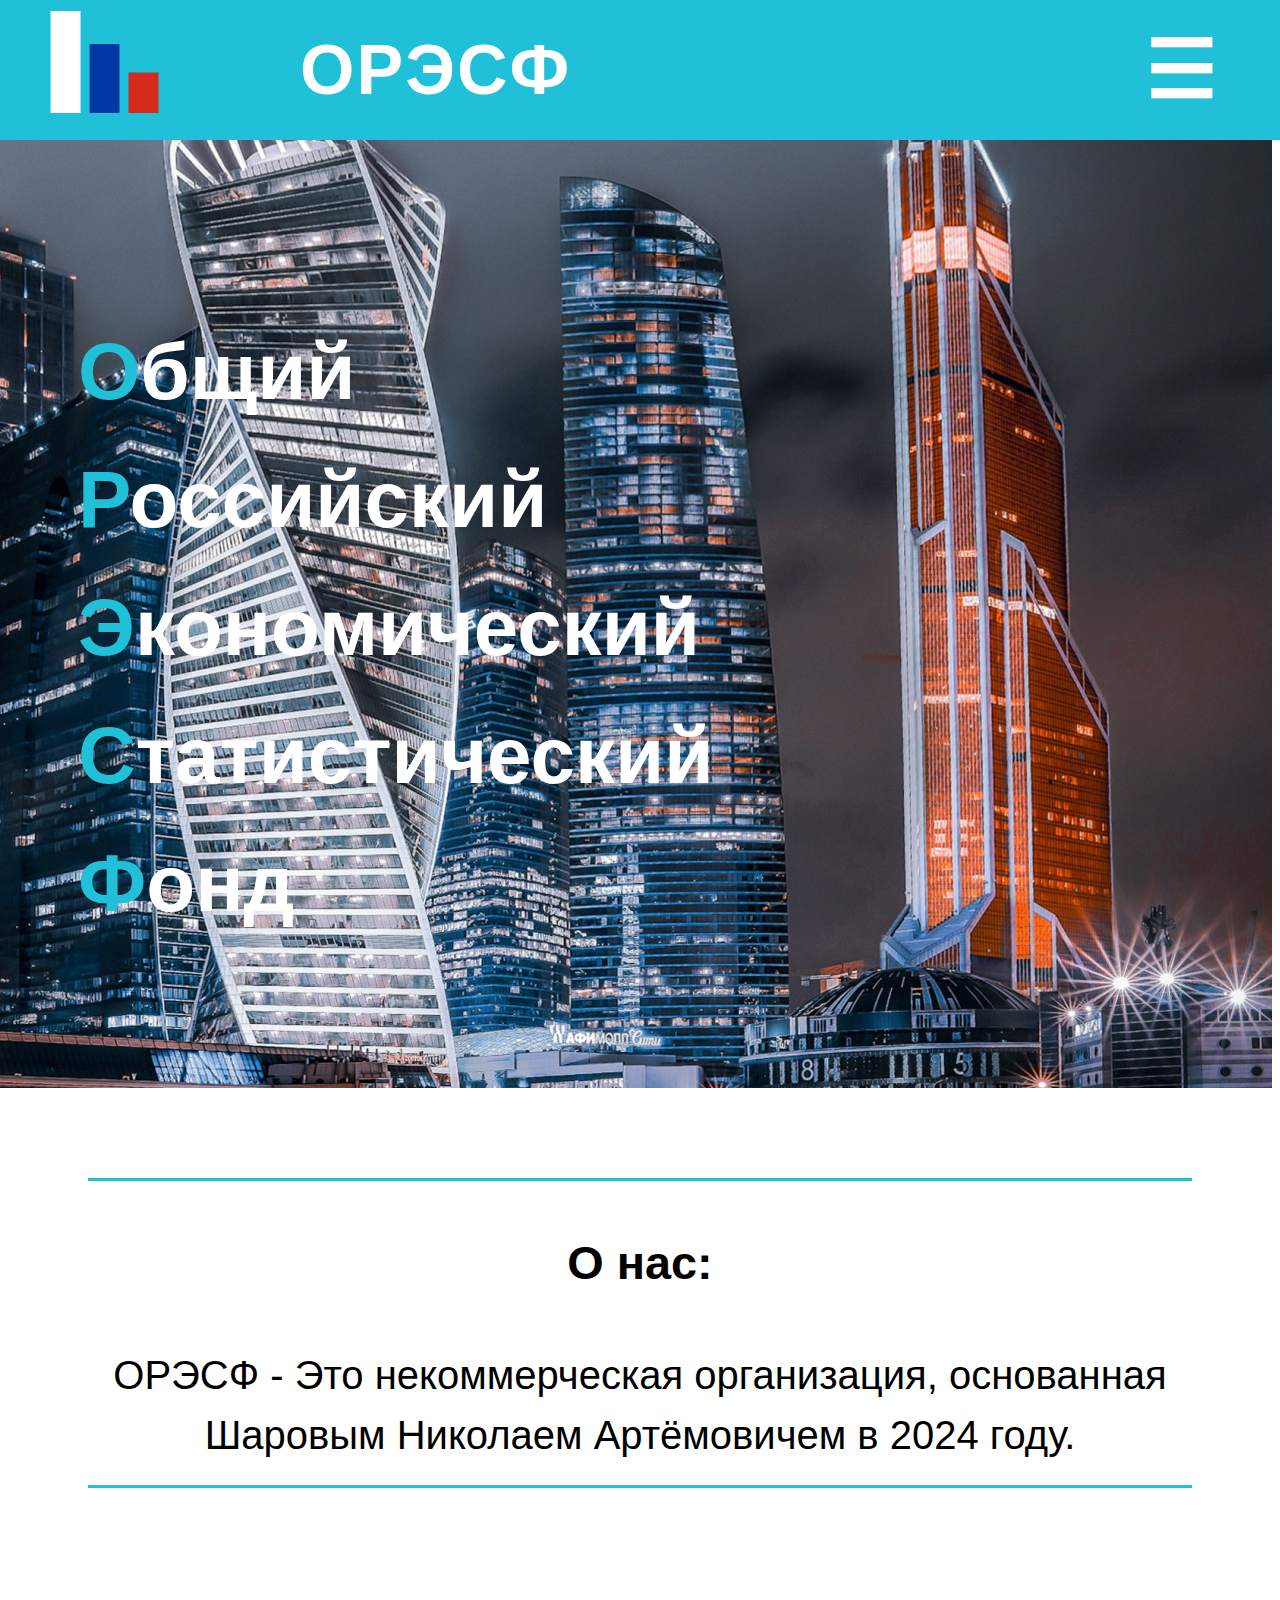
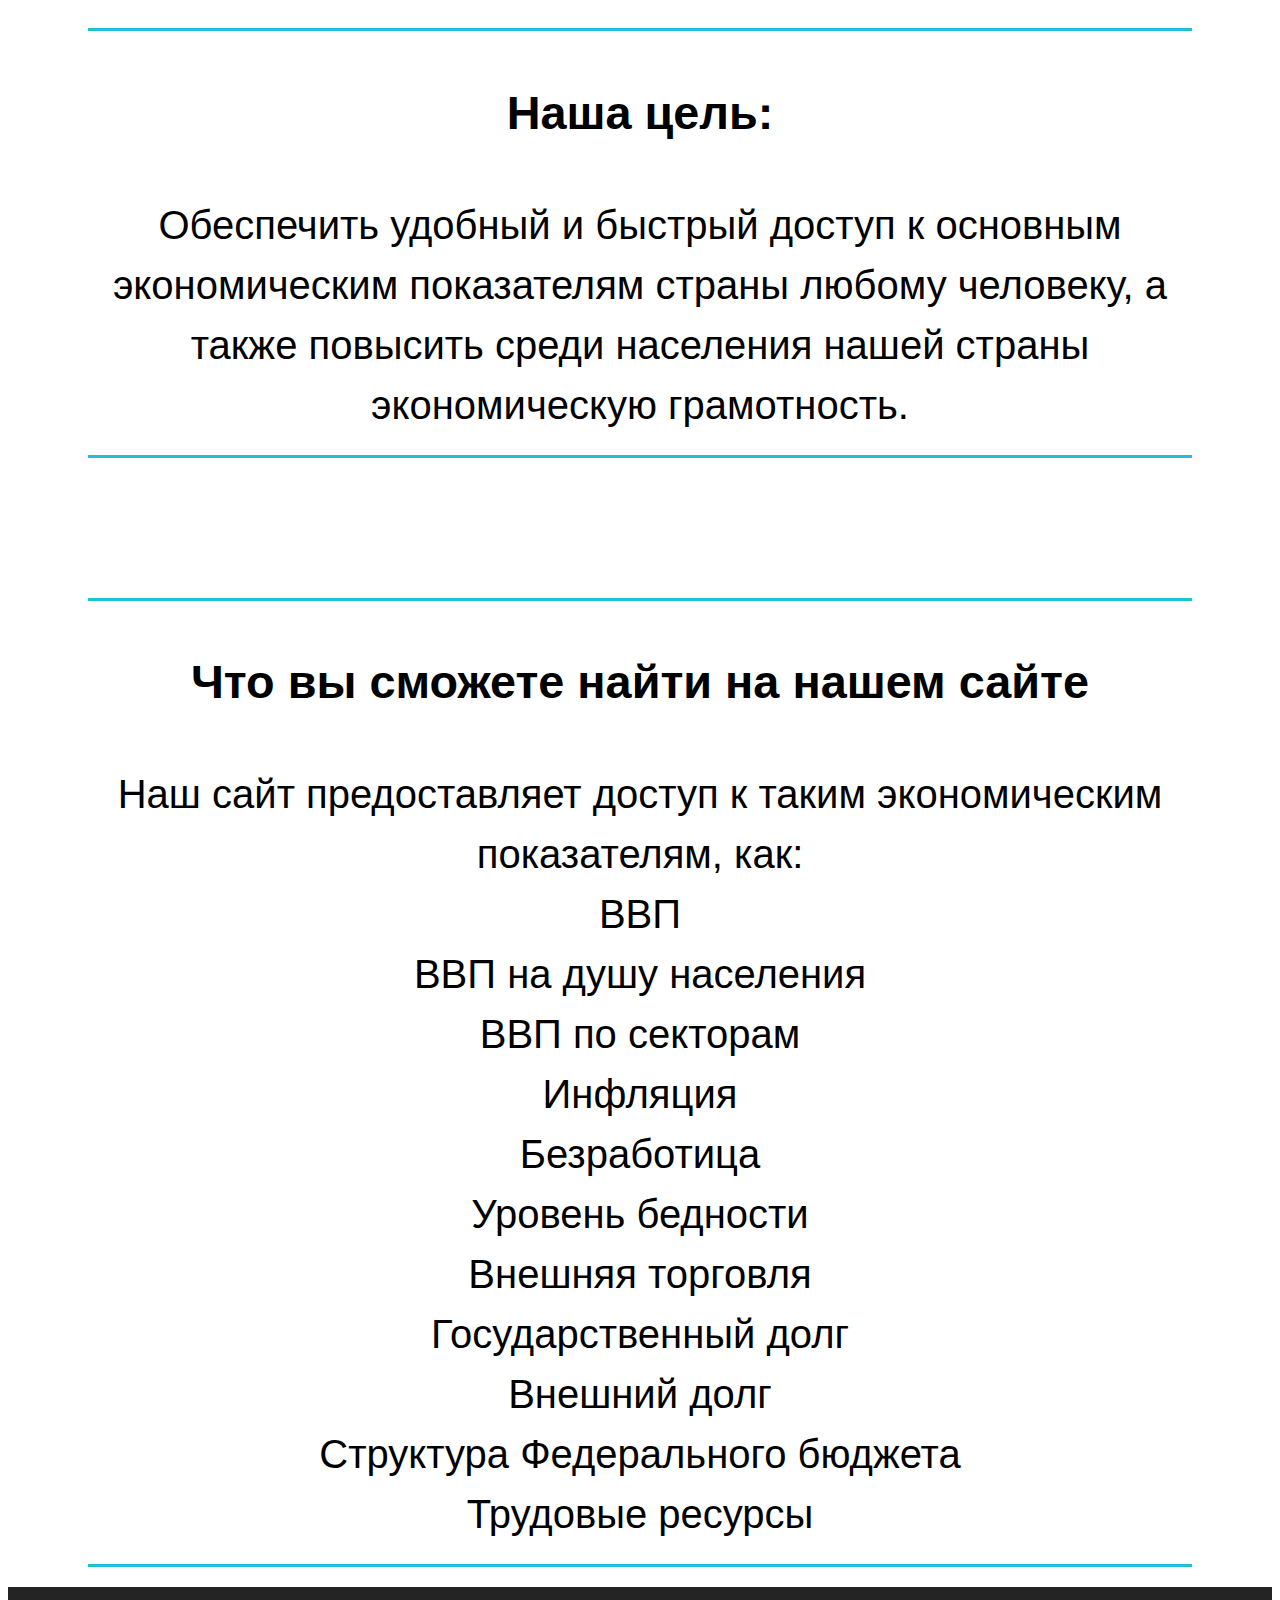
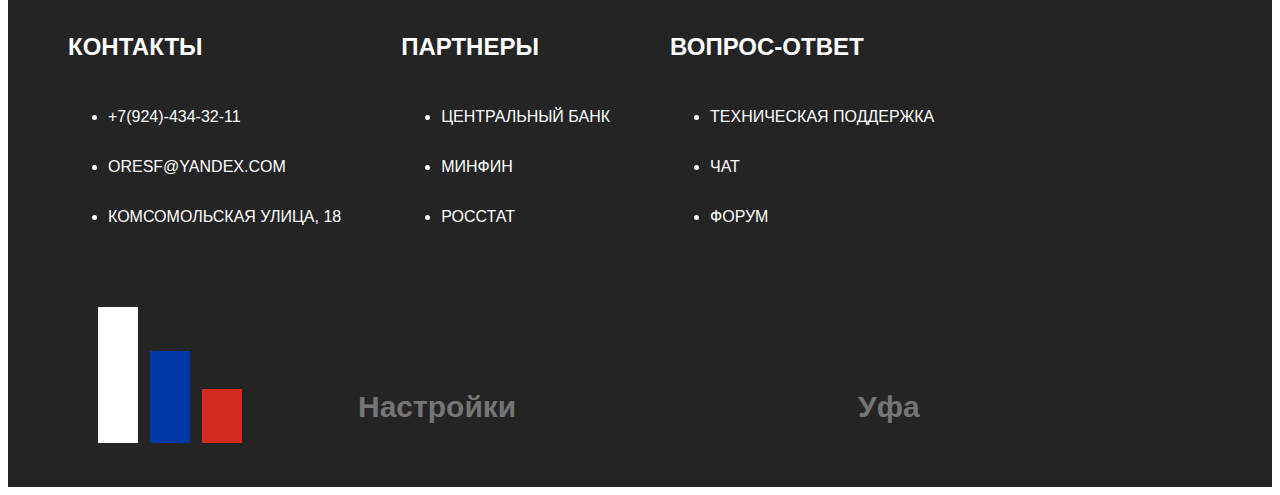
<file: HTML/ORESF - Website/index.html>
<!DOCTYPE html>
<html lang="ru">
<head>
    <meta charset="UTF-8">
    <meta name="viewport" content="width=device-width, initial-scale=1.0">
    <title>ОРЭСФ</title>
    <link rel="stylesheet" href="styles.css">
    <link rel="icon" href="logotab.png" type="image/x-icon">
</head>
<body>
    <header class="header">
        <p style="margin-left:300px;">ОРЭСФ</p>
        <img src="logo.png" class="logo_img">
        <span style="font-size:80px;cursor:pointer" onclick="openNav()" class="pos">&#9776;</span>
    </header>
<div>
    <div class="text_txt"><span style="color: #21c0d9;">О</span>бщий<br><span style="color: #21c0d9;">Р</span>оссийский<br><span style="color: #21c0d9;">Э</span>кономический<br><span style="color: #21c0d9;">С</span>татистический<br><span style="color: #21c0d9;">Ф</span>онд</div>
    <img src="moscowcity.jpg" class="img_moscowcity">
</div>
<div class="txt">
    <hr>
    <h3><b>О нас:</b><br></h3>
    ОРЭСФ - Это некоммерческая организация, основанная Шаровым Николаем Артёмовичем в 2024 году.<br>
    <hr>
</div>
<div class="txt1">
    <hr>
    <h3><b>Наша цель:</b><br></h3>
    Обеспечить удобный и быстрый доступ к основным экономическим показателям страны любому человеку, а также повысить среди населения нашей страны экономическую грамотность.<br>
    <hr>
</div>
<div class="txt2">
    <hr>
    <h3><b>Что вы сможете найти на нашем сайте</b><br></h3>
    Наш сайт предоставляет доступ к таким экономическим показателям, как:<br>
    ВВП<br>
    ВВП на душу населения<br>
    ВВП по секторам<br>
    Инфляция<br>
    Безработица<br>
    Уровень бедности<br>
    Внешняя торговля<br>
    Государственный долг<br>
    Внешний долг<br>
    Структура Федерального бюджета<br>
    Трудовые ресурсы<br>
    <hr>
</div>
<div id="mySidenav" class="sidenav">
  <a href="javascript:void(0)" class="closebtn" onclick="closeNav()">&times;</a>
  <a style="font-size: 40px;" ><b>Статистика</b></a>
  <hr>
  <a href="GDP.html"><b>ВВП</b></a>
  <a href="humanresources.html"><b>Трудовые ресурсы</b></a>
  <a href="inflation.html"><b>Инфляция</b></a>
  <a href="statebudget.html"><b>Бюджет</b></a>
  <a href="trading.html"><b>Торговля</b></a>
</div>
<script>
function openNav() {
  document.getElementById("mySidenav").style.width = "400px";
}

function closeNav() {
  document.getElementById("mySidenav").style.width = "0";
}
</script>
<footer>
    <div class="Contact_footer">
        <h2>Контакты</h2>
        <ul>
            <li>+7(924)-434-32-11</li>
            <li>oresf@yandex.com</li>
            <li>Комсомольская улица, 18</li>
        </ul>
    </div>
    <div class="Partners_footer">
        <h2>Партнеры</h2>
        <ul>
            <li><a href="https://cbr.ru/" style="text-decoration: none; color:white">Центральный Банк</a></li>
            <li><a href="https://minfin.gov.ru/" style="text-decoration: none; color:white">МинФин</a></li>
            <li><a href="https://rosstat.gov.ru/" style="text-decoration: none; color:white">Росстат</a></li>
        </ul>
    </div>
    <div class="Question_footer">
        <h2>Вопрос-Ответ</h2>
        <ul>
            <li>Техническая поддержка</li>
            <li>Чат</li>
            <li>Форум</li>
        </ul>
    </div>
    <div>
        <img src="logo.png" class="png_footer">
    </div>
    <div>
        <div class="container">
        <div class="left-padding"><b>Настройки</b></div>
        <div class="center-padding"><b>Уфа</b></div>
        <div class="right-padding"><b>2024 г</b></div>
    </div>
</footer>
</body>
</html>
</file>
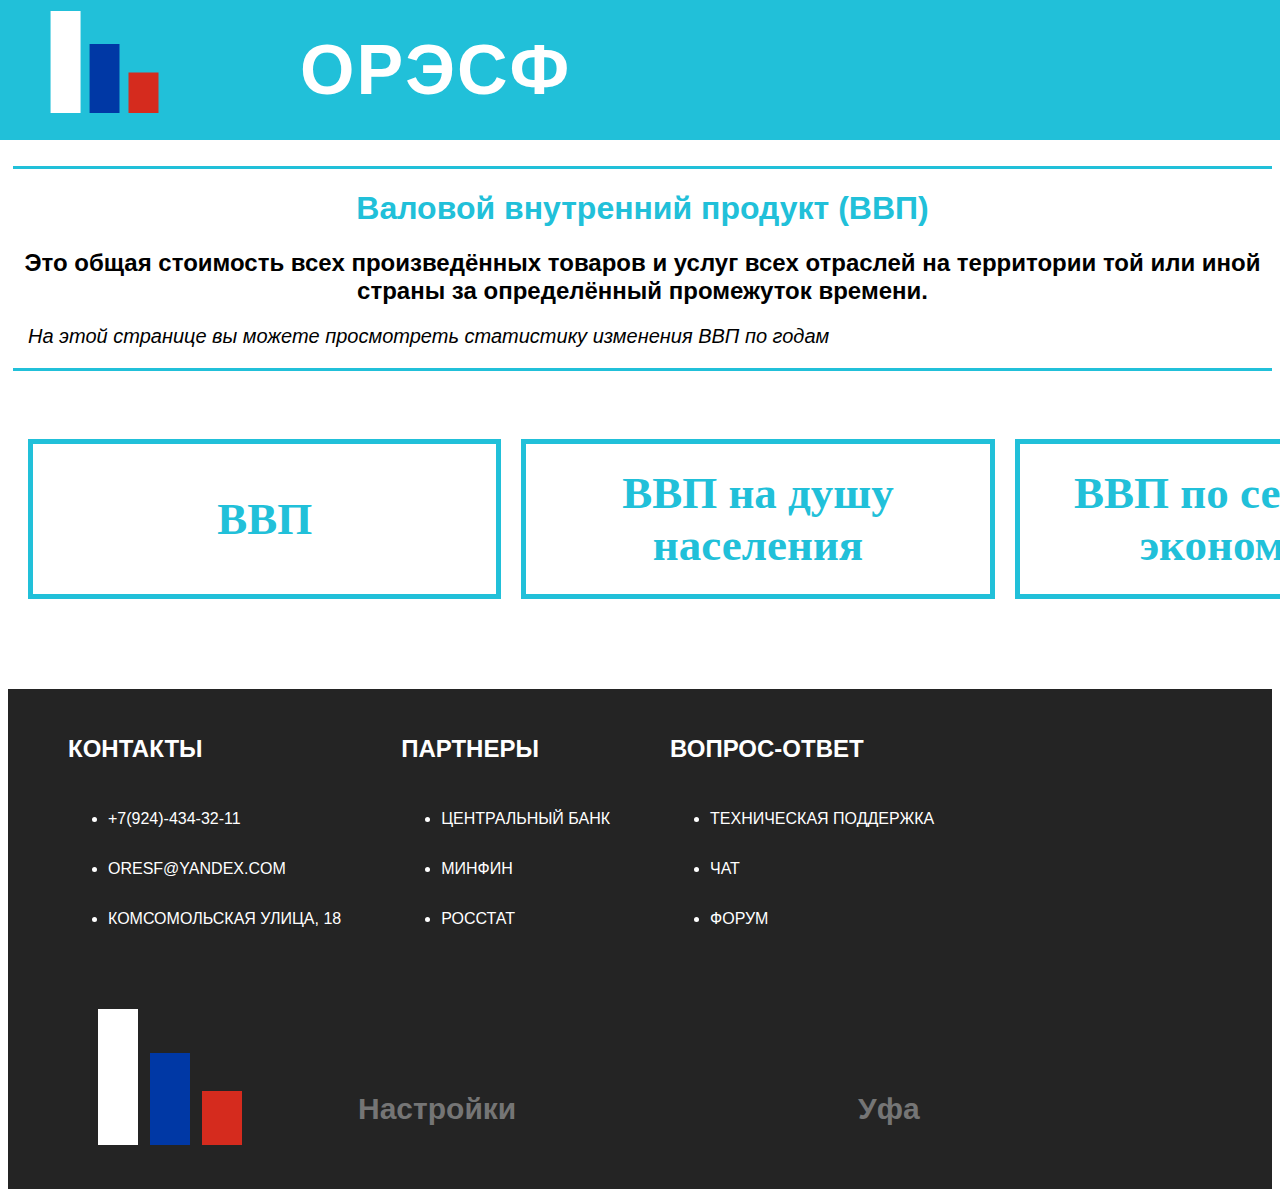
<file: HTML/ORESF - Website/GDP.html>
<!DOCTYPE html>
<html lang="ru">
<head>
    <meta charset="UTF-8">
    <meta name="viewport" content="width=device-width, initial-scale=1.0">
    <title>ВВП</title>
    <link rel="icon" href="logotab.png" type="image/x-icon">
</head>
<style>
    .header {
    position: fixed;
    top: 0;
    left: 0;
    width: 100%;
    background-color: #21c0d9;
    color: white;
    padding: 0px;
    text-align: left;
    font-size: 70px;
    font-family: 'Tahoma', sans-serif;
    font-weight: bold;
    letter-spacing: 2px;
    line-height: 0;
    z-index: 1;
    }
    .logo_img {
    position: absolute;
    top: 40%;
    left: 9%;
    transform: translate(-50%, -50%);
    height: 150px;
    }
    hr {
    border: none;
    border-top: 3px solid #21c0d9;
    }
    .text_p {
    padding-top: 150px;
    padding-left: 5px;
    text-align: center;
    font-family: 'Tahoma', sans-serif;
    }
    table {
    margin:0 auto;
    table-layout: fixed;
    border: 10px;
    border-spacing: 20px;
    margin-bottom: 70px;
    margin-top: 20px;
    }
    td,th {
    font-size:45px;
    font-family: 'Tahoma';
    text-align:center;
    border: 5px solid #21c0d9;
    }
    .Contact_footer {
   text-transform: uppercase;
   font-family: 'Tahoma', sans-serif;
   color: white;
   margin-bottom: 2px;
   float: left;
   margin-left: 60px;
   line-height: 50px;
   margin-top: 15px;
}
.Partners_footer {
   text-transform: uppercase;
   font-family: 'Tahoma', sans-serif;
   color: white;
   margin-bottom: 2px;
   float: left;
   margin-left: 60px;
   line-height: 50px;
   margin-top: 15px;
}
.Question_footer {
   text-transform: uppercase;
   font-family: 'Tahoma', sans-serif;
   color: white;
   margin-bottom: 2px;
   float: left;
   margin-left: 60px;
   line-height: 50px;
   margin-top: 15px;
}
.png_footer {
   float:left;
   margin: 280px 0px 0px 0px;
   margin-left: -850px;
}
.container {
 display: flex;
 justify-content: space-between;
 width: 1300px;
 padding: -50px;
 transform: translate(350px, 130px);
 font-size: 30px;
 font-family: 'Tahoma', sans-serif;
 color: #757575;
}
.left-padding, .right-padding {
 width: 300px;
 height: 100px;
}
.center-padding {
 width: 300px;
 height: 100px;
}
    footer {
   width: 100%;
   height: 500px;
   border: 1000px;
   background: #242424;
</style>
<body>
<div>
    <header class="header">
        <p style="margin-left:300px;">ОРЭСФ</p>
        <img src="logo.png" class="logo_img">
    </header>
</div>
<div class="text_p">
    <hr>
    <h1 style="color: #21c0d9;">Валовой внутренний продукт (ВВП)</h1>
    <h2>Это общая стоимость всех произведённых товаров и услуг всех отраслей на территории той или иной страны за определённый промежуток времени.</h2>
    <p style="text-align: left; margin-left: 15px; font-size:20px;"><i>На этой странице вы можете просмотреть статистику изменения ВВП по годам</i></p>
    <hr>
</div>
<div style="padding-top: 20px;">
    <table border="5" bordercolor="black" width="1500" height="200">
        <tr>
            <td valign="center" ><a href="GDPdollar.html" style="text-decoration: none;"><b style="color: #21c0d9;">ВВП</b></a></td>
            <td valign="center" ><a href="GDP per capita.html" style="text-decoration: none;"><b style="color: #21c0d9;">ВВП на душу населения</b></a></td>
            <td valign="center" ><a href="GDP by sector.html" style="text-decoration: none;"><b style="color: #21c0d9;">ВВП по секторам экономики</b></a></td>
        </tr>
    </table>
</div>
<footer>
    <div class="Contact_footer">
        <h2>Контакты</h2>
        <ul>
            <li>+7(924)-434-32-11</li>
            <li>oresf@yandex.com</li>
            <li>Комсомольская улица, 18</li>
        </ul>
    </div>
    <div class="Partners_footer">
        <h2>Партнеры</h2>
        <ul>
            <li><a href="https://cbr.ru/" style="text-decoration: none; color:white">Центральный Банк</a></li>
            <li><a href="https://minfin.gov.ru/" style="text-decoration: none; color:white">МинФин</a></li>
            <li><a href="https://rosstat.gov.ru/" style="text-decoration: none; color:white">Росстат</a></li>
        </ul>
    </div>
    <div class="Question_footer">
        <h2>Вопрос-Ответ</h2>
        <ul>
            <li>Техническая поддержка</li>
            <li>Чат</li>
            <li>Форум</li>
        </ul>
    </div>
    <div>
        <img src="logo.png" class="png_footer">
    </div>
    <div>
        <div class="container">
        <div class="left-padding"><b>Настройки</b></div>
        <div class="center-padding"><b>Уфа</b></div>
        <div class="right-padding"><b>2024 г</b></div>
    </div>
</footer>
</body>
</html>
</file>
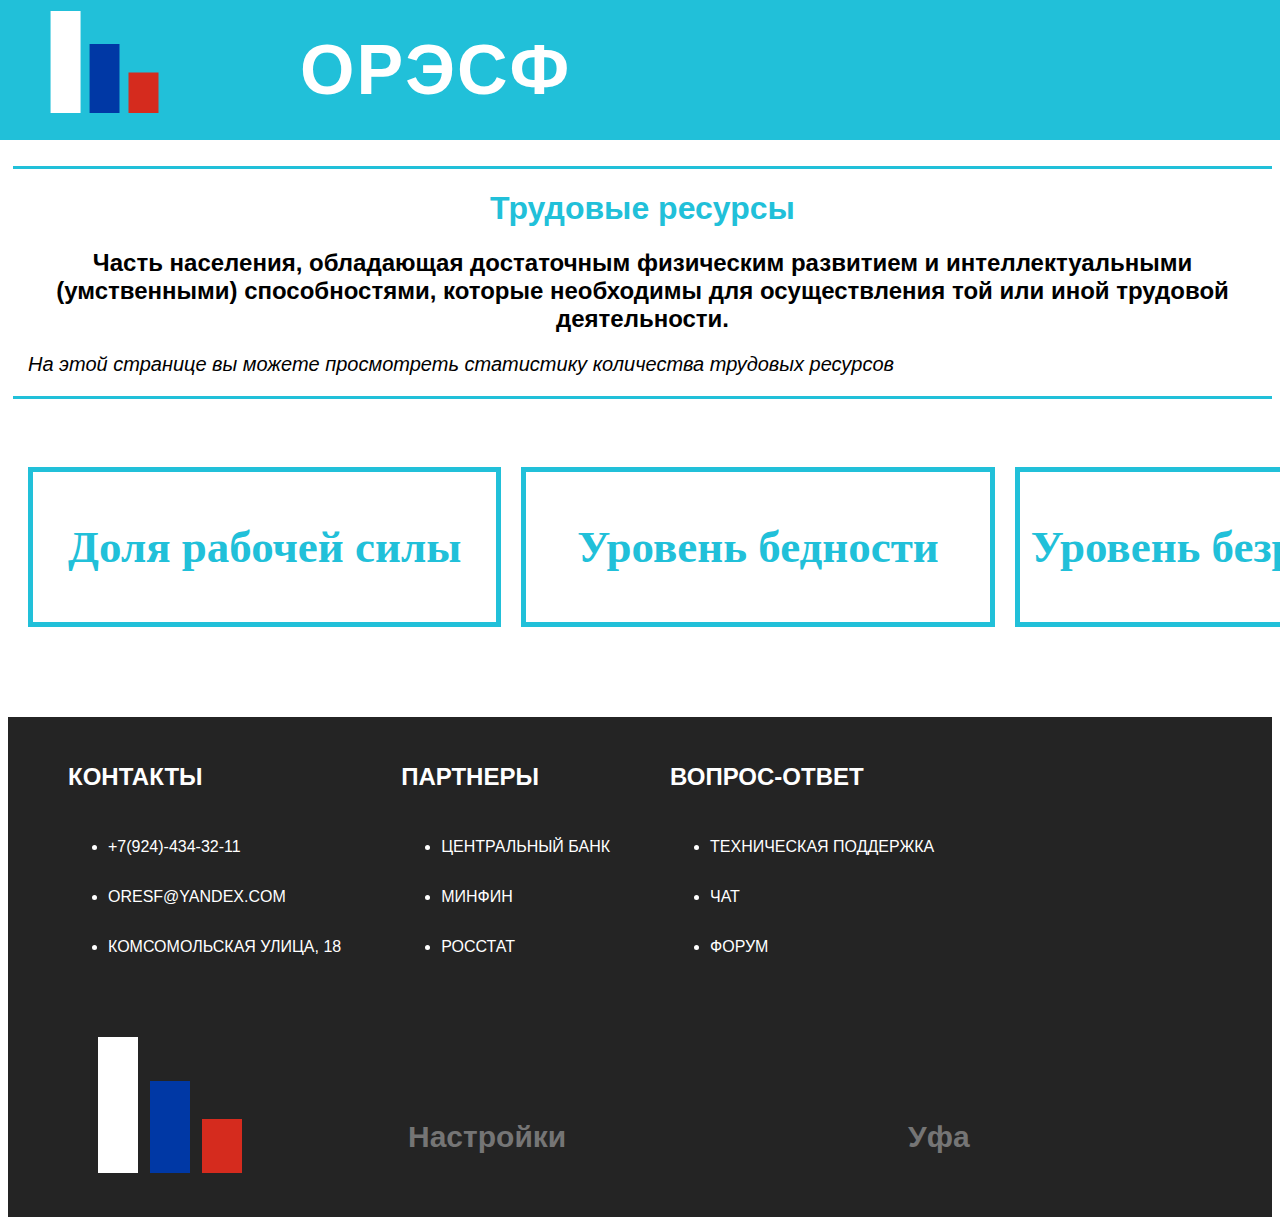
<file: HTML/ORESF - Website/humanresources.html>
<!DOCTYPE html>
<html lang="ru">
<head>
    <meta charset="UTF-8">
    <meta name="viewport" content="width=device-width, initial-scale=1.0">
    <title>Трудовые ресурсы</title>
    <link rel="icon" href="logotab.png" type="image/x-icon">
</head>
<style>
    .header {
    position: fixed;
    top: 0;
    left: 0;
    width: 100%;
    background-color: #21c0d9;
    color: white;
    padding: 0px;
    text-align: left;
    font-size: 70px;
    font-family: 'Tahoma', sans-serif;
    font-weight: bold;
    letter-spacing: 2px;
    line-height: 0;
    z-index: 1;
    }
    .logo_img {
    position: absolute;
    top: 40%;
    left: 9%;
    transform: translate(-50%, -50%);
    height: 150px;
    }
    hr {
    border: none;
    border-top: 3px solid #21c0d9;
    }
    .text_p {
    padding-top: 150px;
    padding-left: 5px;
    text-align: center;
    font-family: 'Tahoma', sans-serif;
    }
    table {
    margin:0 auto;
    table-layout: fixed;
    border: 10px;
    border-spacing: 20px;
    margin-bottom: 70px;
    margin-top: 20px;
    }
    td,th {
    font-size:45px;
    font-family: 'Tahoma';
    text-align:center;
    border: 5px solid #21c0d9;
    }
    .Contact_footer {
   text-transform: uppercase;
   font-family: 'Tahoma', sans-serif;
   color: white;
   margin-bottom: 2px;
   float: left;
   margin-left: 60px;
   line-height: 50px;
   margin-top: 15px;
}
.Partners_footer {
   text-transform: uppercase;
   font-family: 'Tahoma', sans-serif;
   color: white;
   margin-bottom: 2px;
   float: left;
   margin-left: 60px;
   line-height: 50px;
   margin-top: 15px;
}
.Question_footer {
   text-transform: uppercase;
   font-family: 'Tahoma', sans-serif;
   color: white;
   margin-bottom: 2px;
   float: left;
   margin-left: 60px;
   line-height: 50px;
   margin-top: 15px;
}
.png_footer {
   float:left;
   margin: 280px 0px 0px 0px;
   margin-left: -850px;
}
.container {
 display: flex;
 justify-content: space-between;
 width: 1300px;
 padding: -50px;
 transform: translate(400px, 130px);
 font-size: 30px;
 font-family: 'Tahoma', sans-serif;
 color: #757575;
}
.left-padding, .right-padding {
 width: 300px;
 height: 100px;
}
.center-padding {
 width: 300px;
 height: 100px;
}
    footer {
   width: 100%;
   height: 500px;
   border: 1000px;
   background: #242424;
</style>
<body>
<div>
    <header class="header">
        <p style="margin-left:300px;">ОРЭСФ</p>
        <img src="logo.png" class="logo_img">
    </header>
</div>
<div class="text_p">
    <hr>
    <h1 style="color: #21c0d9;">Трудовые ресурсы</h1>
    <h2>Часть населения, обладающая достаточным физическим развитием и интеллектуальными (умственными) способностями, которые необходимы для осуществления той или иной трудовой деятельности.</h2>
    <p style="text-align: left; margin-left: 15px; font-size:20px;"><i>На этой странице вы можете просмотреть статистику количества трудовых ресурсов</i></p>
    <hr>
</div>
<div style="padding-top: 20px;">
    <table border="5" bordercolor="black" width="1500" height="200">
        <tr>
            <td valign="center" ><a href="laborforceshare.html" style="text-decoration: none;"><b style="color: #21c0d9;">Доля рабочей силы</b></a></td>
            <td valign="center" ><a href="povertylevel.html" style="text-decoration: none;"><b style="color: #21c0d9;">Уровень бедности</b></a></td>
            <td valign="center" ><a href="Unemployment.html" style="text-decoration: none;"><b style="color: #21c0d9;">Уровень безработицы</b></a></td>
        </tr>
    </table>
</div>
<footer>
    <div class="Contact_footer">
        <h2>Контакты</h2>
        <ul>
            <li>+7(924)-434-32-11</li>
            <li>oresf@yandex.com</li>
            <li>Комсомольская улица, 18</li>
        </ul>
    </div>
    <div class="Partners_footer">
        <h2>Партнеры</h2>
        <ul>
            <li><a href="https://cbr.ru/" style="text-decoration: none; color:white">Центральный Банк</a></li>
            <li><a href="https://minfin.gov.ru/" style="text-decoration: none; color:white">МинФин</a></li>
            <li><a href="https://rosstat.gov.ru/" style="text-decoration: none; color:white">Росстат</a></li>
        </ul>
    </div>
    <div class="Question_footer">
        <h2>Вопрос-Ответ</h2>
        <ul>
            <li>Техническая поддержка</li>
            <li>Чат</li>
            <li>Форум</li>
        </ul>
    </div>
    <div>
        <img src="logo.png" class="png_footer">
    </div>
    <div>
        <div class="container">
        <div class="left-padding"><b>Настройки</b></div>
        <div class="center-padding"><b>Уфа</b></div>
        <div class="right-padding"><b>2024 г</b></div>
    </div>
</footer>
</body>
</html>
</file>
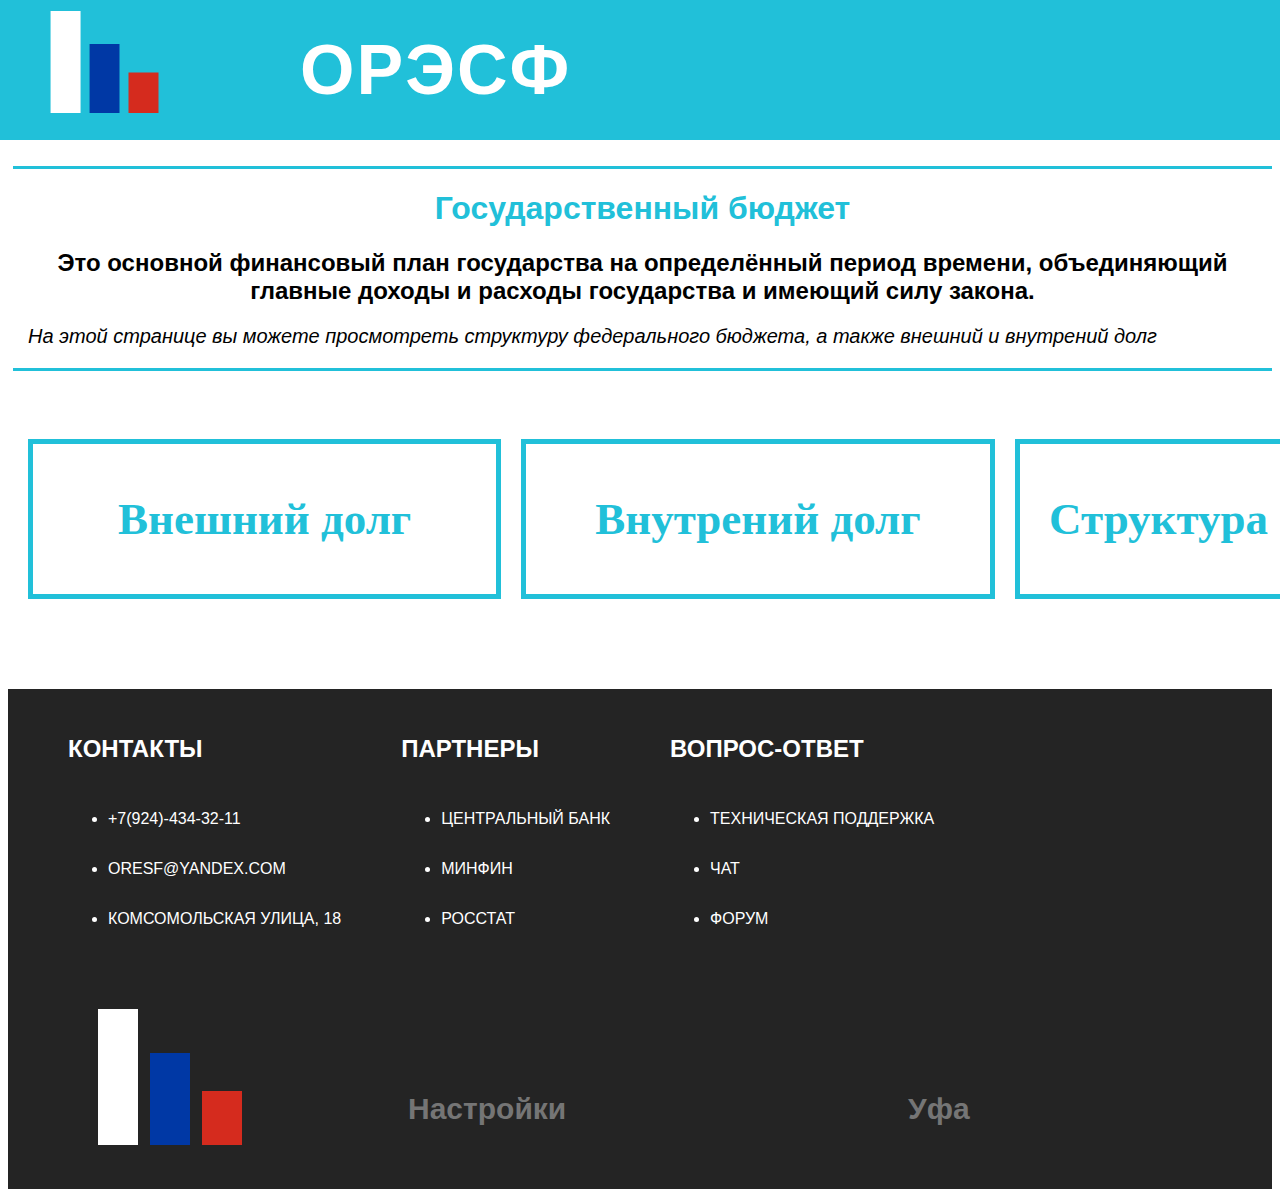
<file: HTML/ORESF - Website/statebudget.html>
<!DOCTYPE html>
<html lang="ru">
<head>
    <meta charset="UTF-8">
    <meta name="viewport" content="width=device-width, initial-scale=1.0">
    <title>Государственный бюджет</title>
    <link rel="icon" href="logotab.png" type="image/x-icon">
</head>
<style>
    .header {
    position: fixed;
    top: 0;
    left: 0;
    width: 100%;
    background-color: #21c0d9;
    color: white;
    padding: 0px;
    text-align: left;
    font-size: 70px;
    font-family: 'Tahoma', sans-serif;
    font-weight: bold;
    letter-spacing: 2px;
    line-height: 0;
    z-index: 1;
    }
    .logo_img {
    position: absolute;
    top: 40%;
    left: 9%;
    transform: translate(-50%, -50%);
    height: 150px;
    }
    hr {
    border: none;
    border-top: 3px solid #21c0d9;
    }
    .text_p {
    padding-top: 150px;
    padding-left: 5px;
    text-align: center;
    font-family: 'Tahoma', sans-serif;
    }
    table {
    margin:0 auto;
    table-layout: fixed;
    border: 10px;
    border-spacing: 20px;
    margin-bottom: 70px;
    margin-top: 20px;
    }
    td,th {
    font-size:45px;
    font-family: 'Tahoma';
    text-align:center;
    border: 5px solid #21c0d9;
    }
    .Contact_footer {
   text-transform: uppercase;
   font-family: 'Tahoma', sans-serif;
   color: white;
   margin-bottom: 2px;
   float: left;
   margin-left: 60px;
   line-height: 50px;
   margin-top: 15px;
}
.Partners_footer {
   text-transform: uppercase;
   font-family: 'Tahoma', sans-serif;
   color: white;
   margin-bottom: 2px;
   float: left;
   margin-left: 60px;
   line-height: 50px;
   margin-top: 15px;
}
.Question_footer {
   text-transform: uppercase;
   font-family: 'Tahoma', sans-serif;
   color: white;
   margin-bottom: 2px;
   float: left;
   margin-left: 60px;
   line-height: 50px;
   margin-top: 15px;
}
.png_footer {
   float:left;
   margin: 280px 0px 0px 0px;
   margin-left: -850px;
}
.container {
 display: flex;
 justify-content: space-between;
 width: 1300px;
 padding: -50px;
 transform: translate(400px, 130px);
 font-size: 30px;
 font-family: 'Tahoma', sans-serif;
 color: #757575;
}
.left-padding, .right-padding {
 width: 300px;
 height: 100px;
}
.center-padding {
 width: 300px;
 height: 100px;
}
    footer {
   width: 100%;
   height: 500px;
   border: 1000px;
   background: #242424;
</style>
<body>
<div>
    <header class="header">
        <p style="margin-left:300px;">ОРЭСФ</p>
        <img src="logo.png" class="logo_img">
    </header>
</div>
<div class="text_p">
    <hr>
    <h1 style="color: #21c0d9;">Государственный бюджет</h1>
    <h2>Это основной финансовый план государства на определённый период времени, объединяющий главные доходы и расходы государства и имеющий силу закона.</h2>
    <p style="text-align: left; margin-left: 15px; font-size:20px;"><i>На этой странице вы можете просмотреть структуру федерального бюджета, а также внешний и внутрений долг</i></p>
    <hr>
</div>
<div style="padding-top: 20px;">
    <table border="5" bordercolor="black" width="1500" height="200">
        <tr>
            <td valign="center" ><a href="externaldebt.html" style="text-decoration: none;"><b style="color: #21c0d9;">Внешний долг</b></a></td>
            <td valign="center" ><a href="internaldebt.html" style="text-decoration: none;"><b style="color: #21c0d9;">Внутрений долг</b></a></td>
            <td valign="center" ><a href="budgetstructure.html" style="text-decoration: none;"><b style="color: #21c0d9;">Структура бюджета</b></a></td>
        </tr>
    </table>
</div>
<footer>
    <div class="Contact_footer">
        <h2>Контакты</h2>
        <ul>
            <li>+7(924)-434-32-11</li>
            <li>oresf@yandex.com</li>
            <li>Комсомольская улица, 18</li>
        </ul>
    </div>
    <div class="Partners_footer">
        <h2>Партнеры</h2>
        <ul>
            <li><a href="https://cbr.ru/" style="text-decoration: none; color:white">Центральный Банк</a></li>
            <li><a href="https://minfin.gov.ru/" style="text-decoration: none; color:white">МинФин</a></li>
            <li><a href="https://rosstat.gov.ru/" style="text-decoration: none; color:white">Росстат</a></li>
        </ul>
    </div>
    <div class="Question_footer">
        <h2>Вопрос-Ответ</h2>
        <ul>
            <li>Техническая поддержка</li>
            <li>Чат</li>
            <li>Форум</li>
        </ul>
    </div>
    <div>
        <img src="logo.png" class="png_footer">
    </div>
    <div>
        <div class="container">
        <div class="left-padding"><b>Настройки</b></div>
        <div class="center-padding"><b>Уфа</b></div>
        <div class="right-padding"><b>2024 г</b></div>
    </div>
</footer>
</body>
</html>
</file>
<file: HTML/ORESF - Website/styles.css>
.header {
    position: fixed;
    top: 0;
    left: 0;
    width: 100%;
    background-color: #21c0d9;
    color: white;
    padding: 0px;
    text-align: left;
    font-size: 70px;
    font-family: 'Tahoma', sans-serif;
    font-weight: bold;
    letter-spacing: 2px;
    line-height: 0;
    z-index: 1;
}
.logo_img {
    position: absolute;
    top: 40%;
    left: 9%;
    transform: translate(-50%, -50%);
    height: 150px;
}
.img_moscowcity {
    object-position: 0px 124px;
    z-index: 2;
    float:right;
}
.text_txt {
    position: absolute;
    color: white;
    font-family: 'Tahoma', sans-serif;
    font-size: 80px;
    padding-left: 70px;
    padding-top: 300px;
    z-index: 0;
    font-weight: bold;
    line-height:1.6;
}
.txt {
    font-family: 'Tahoma', sans-serif;
    font-size: 40px;
    padding-top: 1150px;
    padding-left: 80px;
    padding-right: 80px;
    line-height: 1.5;
    text-align:center;
}
.txt1 {
    font-family: 'Tahoma', sans-serif;
    font-size: 40px;
    padding-top: 100px;
    padding-left: 80px;
    padding-right: 80px;
    line-height: 1.5;
    text-align:center;
}
.txt2 {
    font-family: 'Tahoma', sans-serif;
    font-size: 40px;
    padding-top: 100px;
    padding-left: 80px;
    padding-right: 80px;
    line-height: 1.5;
    text-align:center;
}
hr {
  border: none;
  border-top: 3px solid #21c0d9;
}
h3 {
    text-align:center;
}
.sidenav {
  height: 100%;
  width: 0;
  position: fixed;
  z-index: 1;
  top: 0;
  right: 0;
  background-color: #ffffff;
  overflow-x: hidden;
  transition: 0.5s;
  padding-top: 80px;
}

.sidenav a {
  padding: 30px 30px 30px 32px;
  text-decoration: none;
  font-size: 30px;
  color: #21c0d9;
  display: block;
  transition: 0.3s;
  font-family: 'Tahoma', sans-serif;
  text-align:center;
}

.sidenav .closebtn {
  position: absolute;
  top: 0;
  right: 0px;
  font-size: 50px;
  margin-left: 150px;
}

@media screen and (max-height: 450px) {
  .sidenav {padding-top: 15px;}
  .sidenav a {font-size: 18px;}
}
.pos {
   float: right;
   transform: translate(-60px, -70px)
}
footer {
   width: 100%;
   height: 500px;
   border: 4px;
   background: #242424;
}
.Contact_footer {
   text-transform: uppercase;
   font-family: 'Tahoma', sans-serif;
   color: white;
   margin-bottom: 2px;
   float: left;
   margin-left: 60px;
   line-height: 50px;
   margin-top: 15px;
}
.Partners_footer {
   text-transform: uppercase;
   font-family: 'Tahoma', sans-serif;
   color: white;
   margin-bottom: 2px;
   float: left;
   margin-left: 60px;
   line-height: 50px;
   margin-top: 15px;
}
.Question_footer {
   text-transform: uppercase;
   font-family: 'Tahoma', sans-serif;
   color: white;
   margin-bottom: 2px;
   float: left;
   margin-left: 60px;
   line-height: 50px;
   margin-top: 15px;
}
.png_footer {
   float:left;
   margin: 280px 0px 0px 0px;
   margin-left: -850px;
}
.container {
 display: flex;
 justify-content: space-between;
 width: 1300px;
 padding: -50px;
 transform: translate(350px, 130px);
 font-size: 30px;
 font-family: 'Tahoma', sans-serif;
 color: #757575;
}
.left-padding, .right-padding {
 width: 300px;
 height: 100px;
}
.center-padding {
 width: 300px;
 height: 100px;
}
</file>
